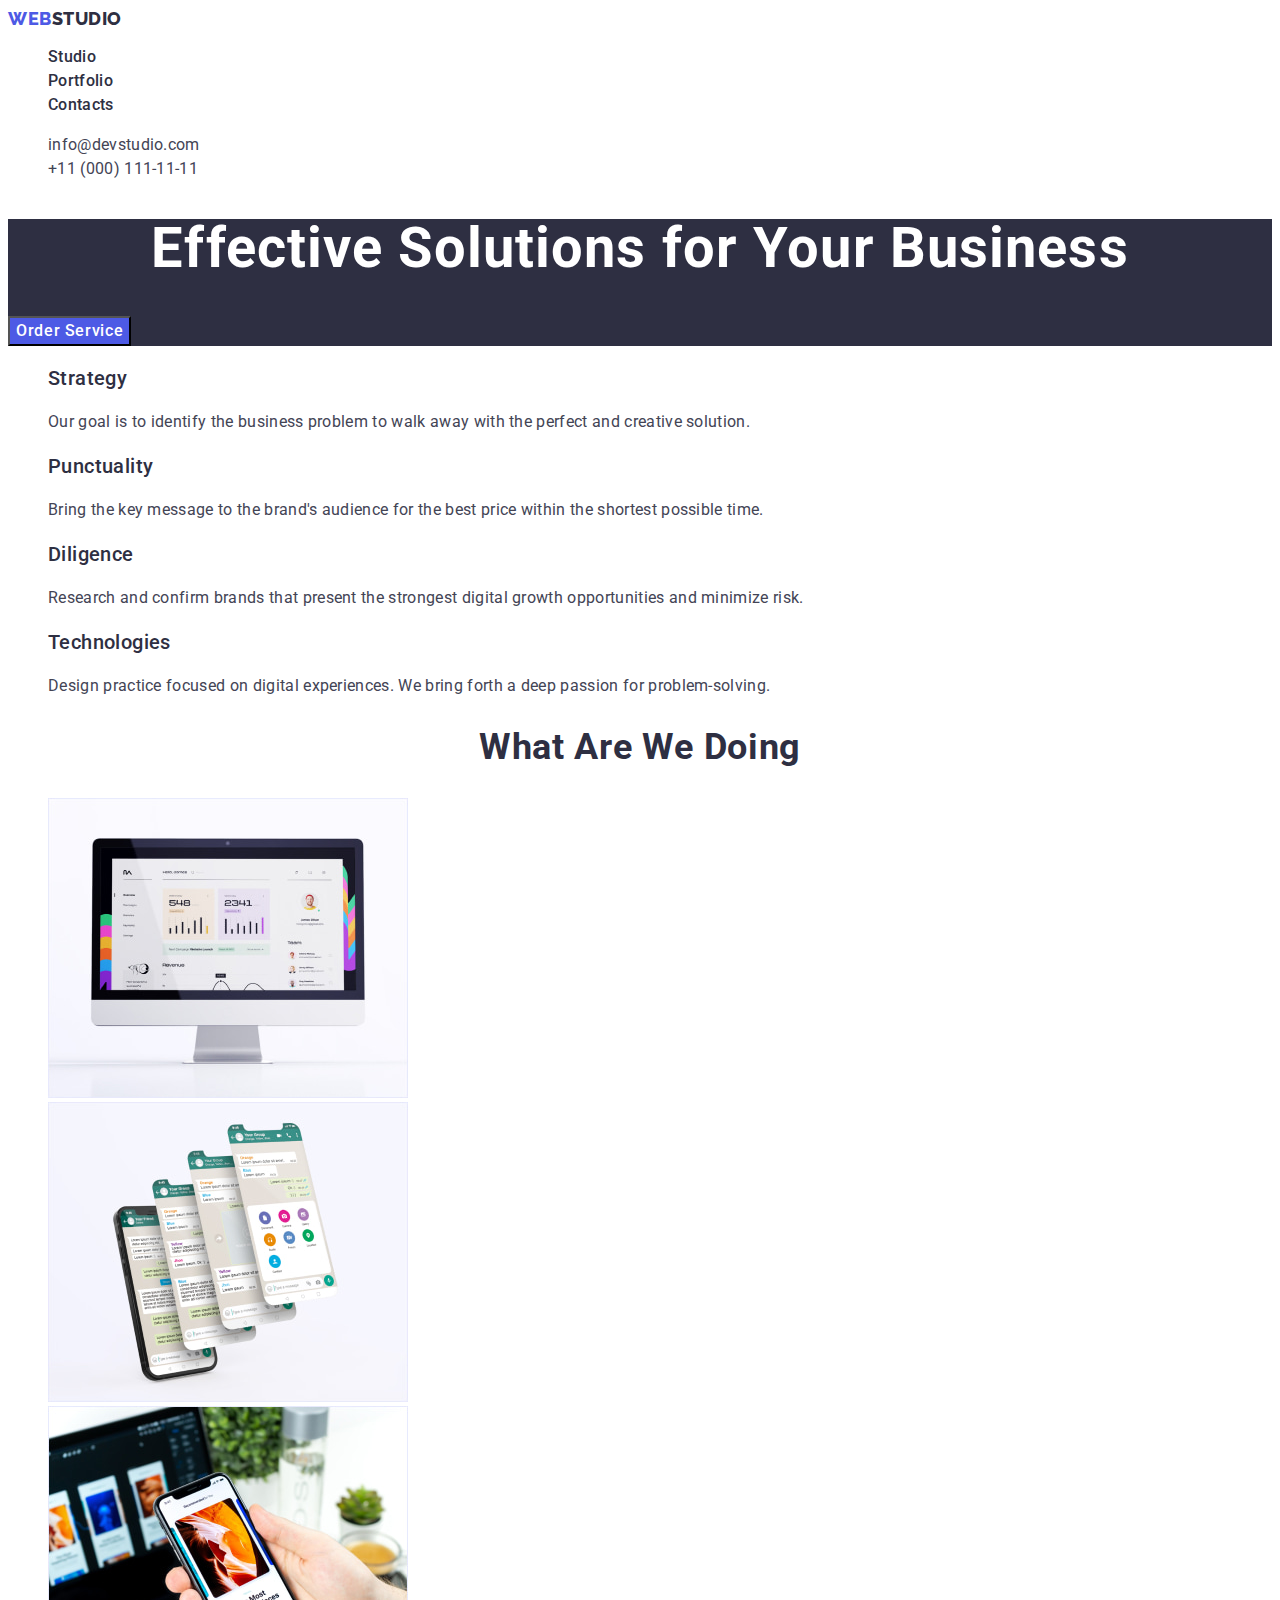
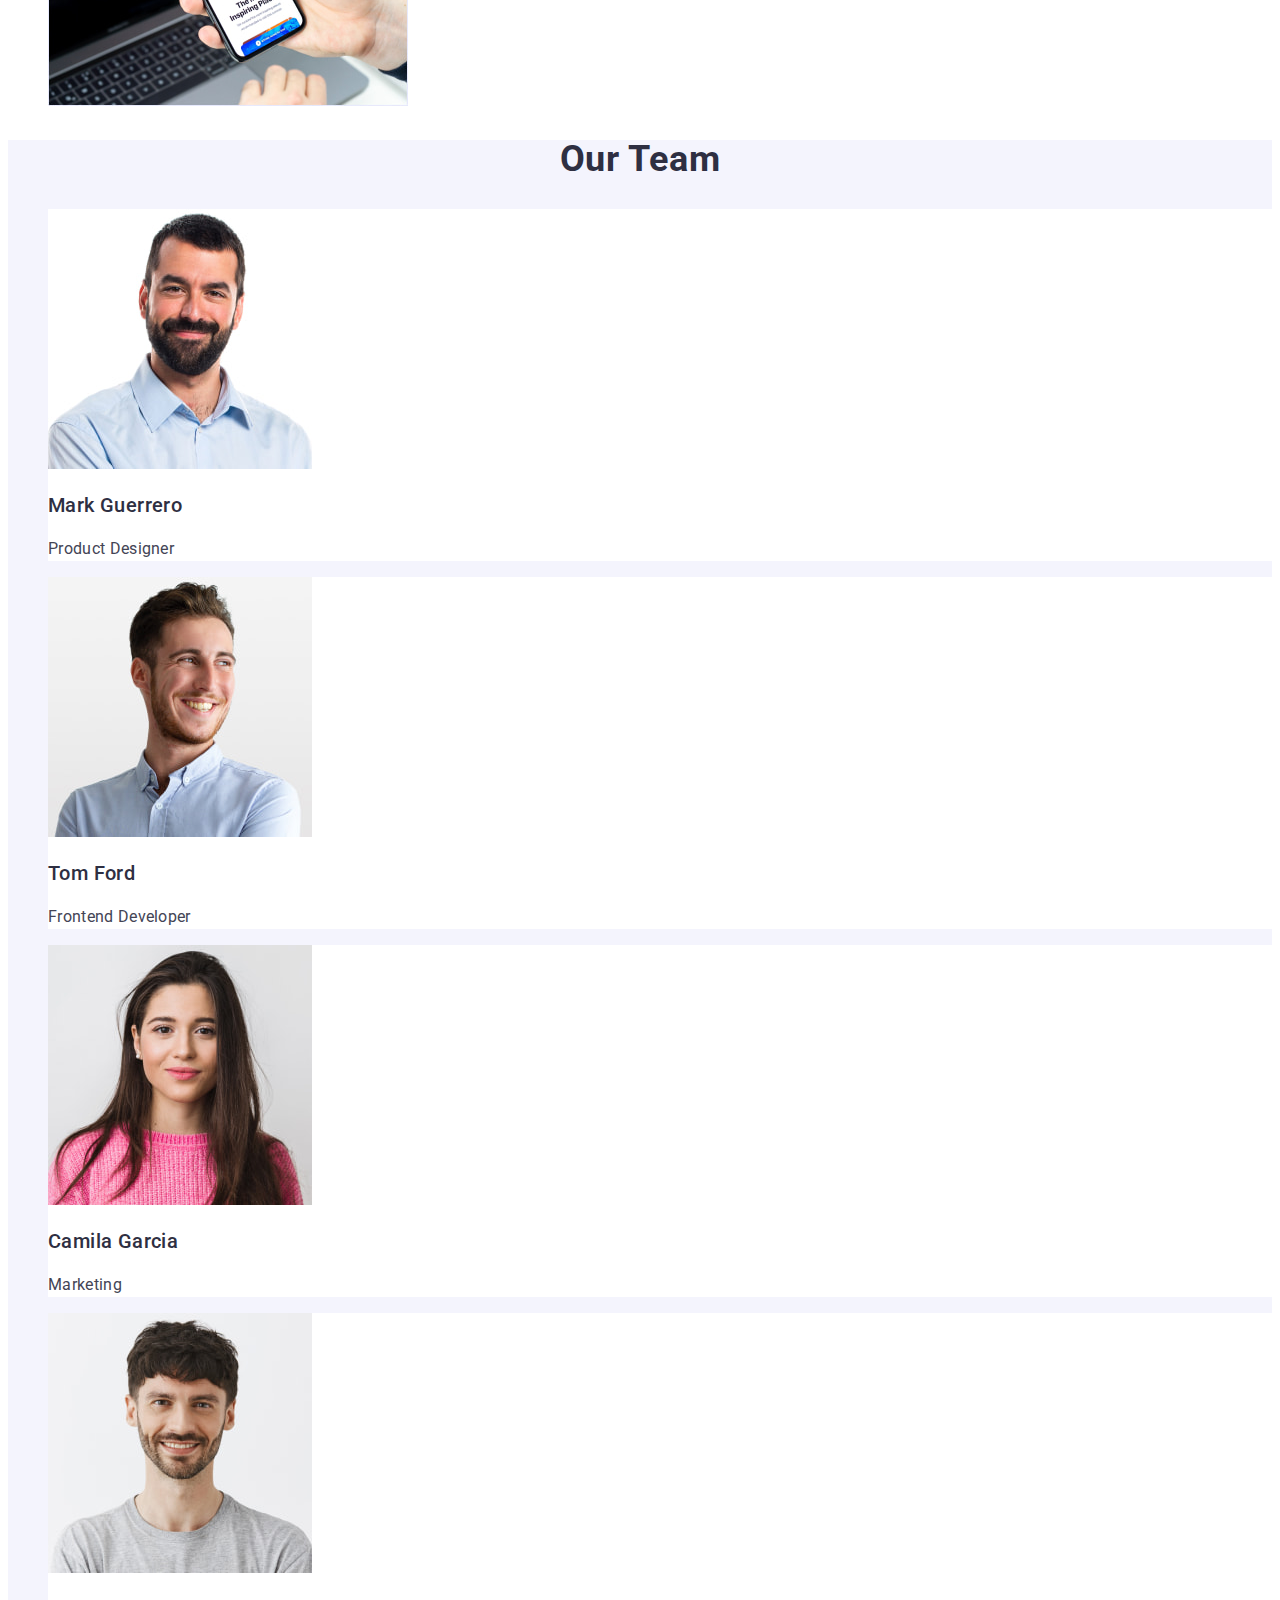
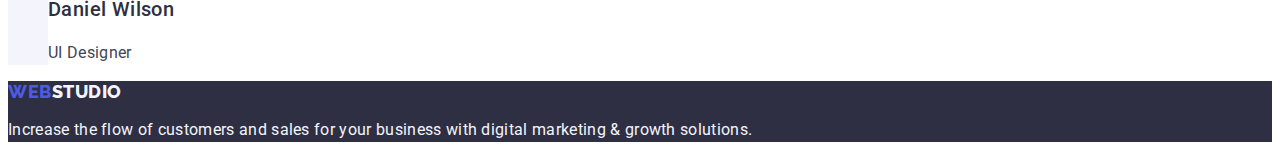
<file: index.html>
<!DOCTYPE html>
<html lang="en">
<head>
    <meta charset="UTF-8">
    <meta name="viewport" content="width=device-width, initial-scale=1.0">
    <title>Document</title>
    <link rel="preconnect" href="https://fonts.googleapis.com">
    <link rel="preconnect" href="https://fonts.gstatic.com" crossorigin>
    <link href="https://fonts.googleapis.com/css2?family=Raleway:wght@800&family=Roboto:wght@400;500;700;900&display=swap" rel="stylesheet">
    <link rel="stylesheet" href="./css/styles.css" />
</head>
<body>
    <header>
       <nav>
        <a href="./index.html" class="logo link">Web<span class="studio-h">Studio</span></a>
        <ul class="list">
            <li>
                <a href="./index.html" class="nav link">Studio</a>
            </li>
            <li>
                <a href="./portfolio.html" class="nav link">Portfolio </a>
            </li>
            <li>
                <a href="" class="nav link">Contacts</a>
           </li>
        </ul>

       </nav>
       <address class="contacts">
           <ul class="list">
            <li>
                <a href="mailto:info@devstudio.com" class="mailph link">info@devstudio.com</a>
            </li>
            <li>
                <a href="tel:+110001111111" class="mailph link">+11 (000) 111-11-11</a>
            </li>
           </ul>
       </address>
        
    </header>

    <main>
<!--Hero image-->
<section class="hero">
    <h1 class="mhead">Effective Solutions
        for Your Business
    </h1>
    <button type="button" class="btnservice">Order Service</button>
</section>
 <!--Features-->
<section class="features">
    <h2 hidden>Features</h2>
    <ul class="list">
        <li>
            <h3 class="features-h">Strategy</h3>
            <p class="features-text">Our goal is to identify the business
                problem to walk away with the perfect and creative solution. </p>
        </li>
        <li>
            <h3 class="features-h">Punctuality</h3>
            <p class="features-text">Bring the key message to the brand's audience for the best price within the shortest possible time.</p>
        </li>
        <li>
            <h3 class="features-h">Diligence</h3>
            <p class="features-text">Research and confirm brands that present the strongest digital growth opportunities and minimize risk.</p>
        </li>
        <li>
            <h3 class="features-h">Technologies</h3>
            <p class="features-text">Design practice focused on digital experiences. We bring forth a deep passion for problem-solving.</p>
        </li>
    </ul>
</section>
 <!--Our line-->
<section class="rect">
    <h2 class="rect-h">What are we doing</h2>
    <ul class="list">
        <li><img src="./images/rectangle71(1).jpg" alt="Website" width="360" height="300"></li>
        <li><img src="./images/rectangle71(2).jpg" alt="Phone app" width="360" height="300"></li>
        <li><img src="./images/rectangle71(3).jpg" alt="Phone version" width="360" height="300"></li>
    </ul>
</section>
 <!--Our team-->
<section class="team">
    <h2 class="rect-h">Our Team</h2>
    <ul class="list">
        <li class="li-team">
            <img src="./images/img1.jpg" alt="Product Designer" width="264" height="260">
            <h3 class="features-h">Mark Guerrero</h3>
            <p class="features-text">Product Designer</p>
        </li>
        <li class="li-team">
            <img src="./images/img2.jpg" alt="Frontend Developer" width="264" height="260">
            <h3 class="features-h">Tom Ford</h3>
            <p class="features-text">Frontend Developer</p>
        </li>
        <li class="li-team">
            <img src="./images/img3.jpg" alt="Marketing" width="264" height="260">
            <h3 class="features-h">Camila Garcia</h3>
            <p class="features-text">Marketing</p>
        </li>
        <li class="li-team">
            <img src="./images/img4.jpg" alt="UI Designer" width="264" height="260">
            <h3 class="features-h">Daniel Wilson</h3>
            <p class="features-text">UI Designer</p>
        </li>
    </ul>
</section>
    </main>
    <footer class="footer">
        <a href="./index.html" class="logo link">Web<span class="studio-f">Studio</span></a>
        <p class="footer-text">Increase the flow of customers and sales for your business with digital marketing & growth solutions.</p>
    </footer>
</body>
</html>
</file>
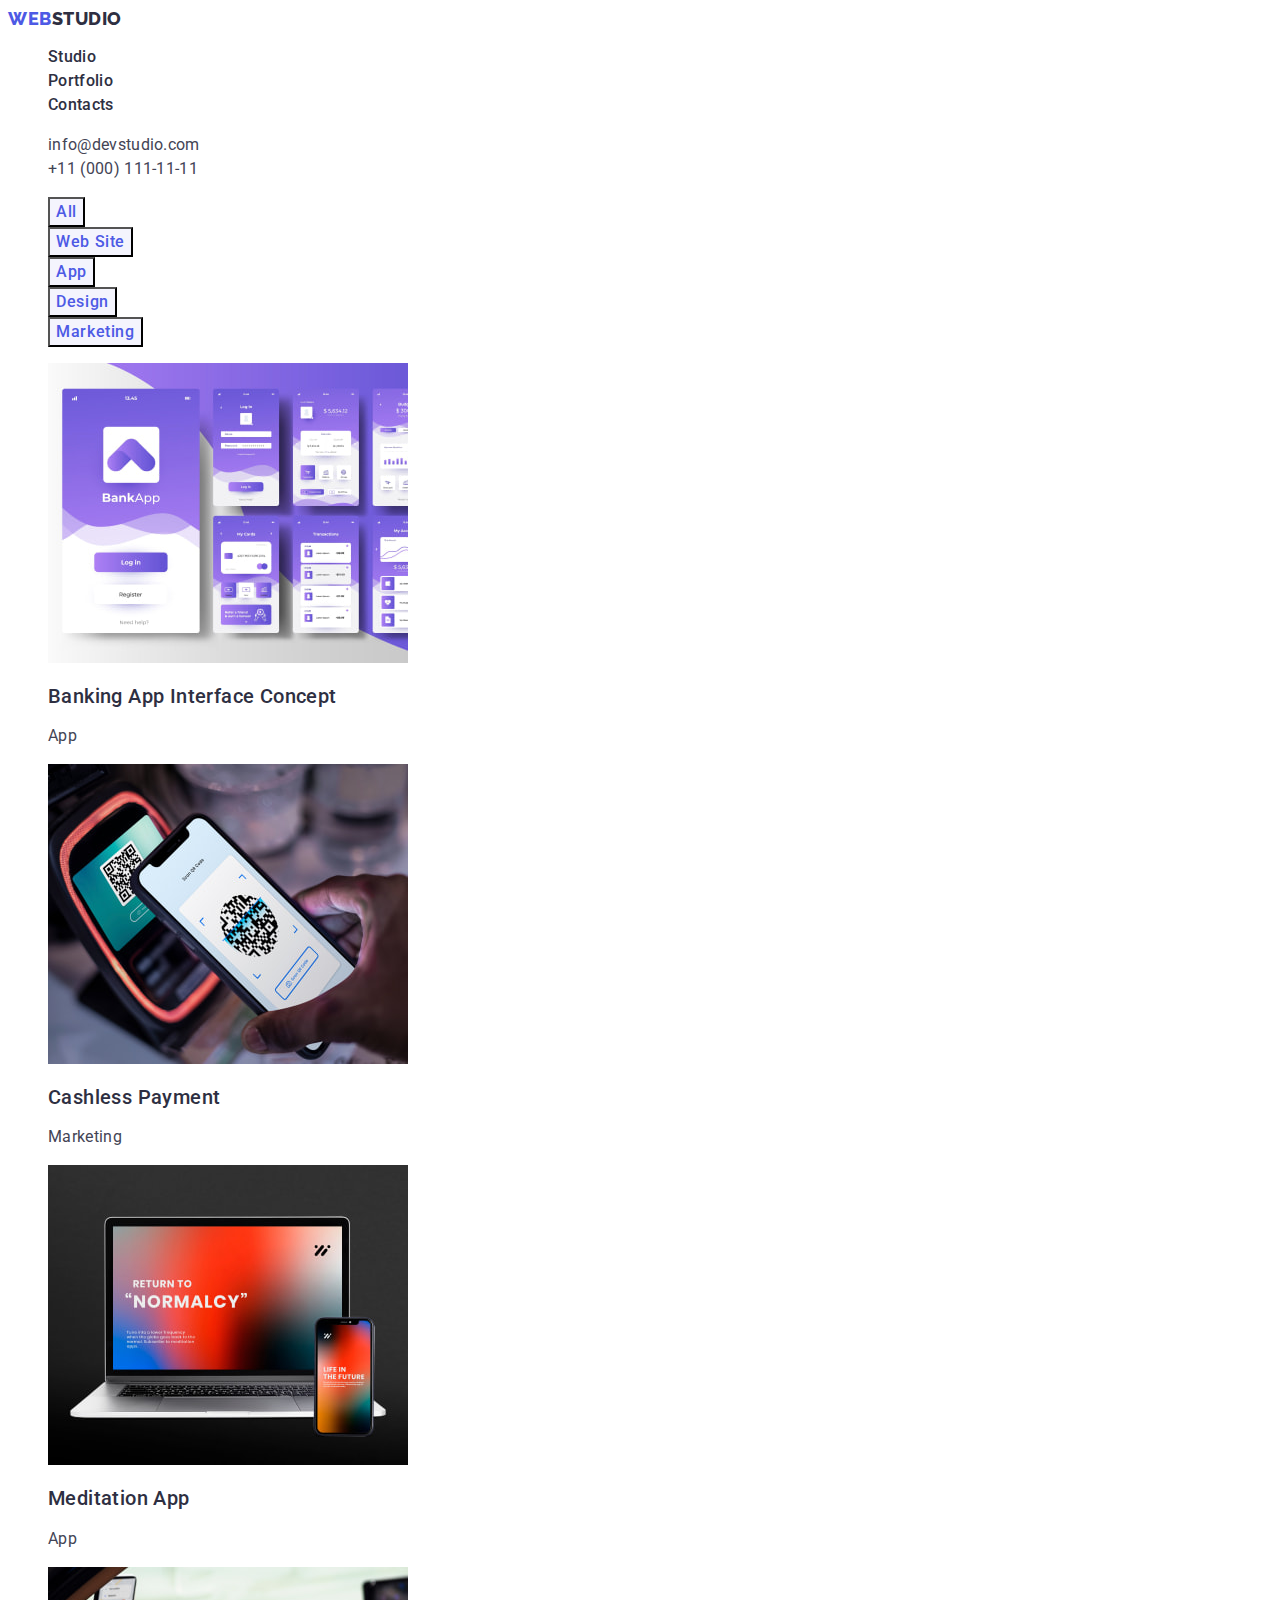
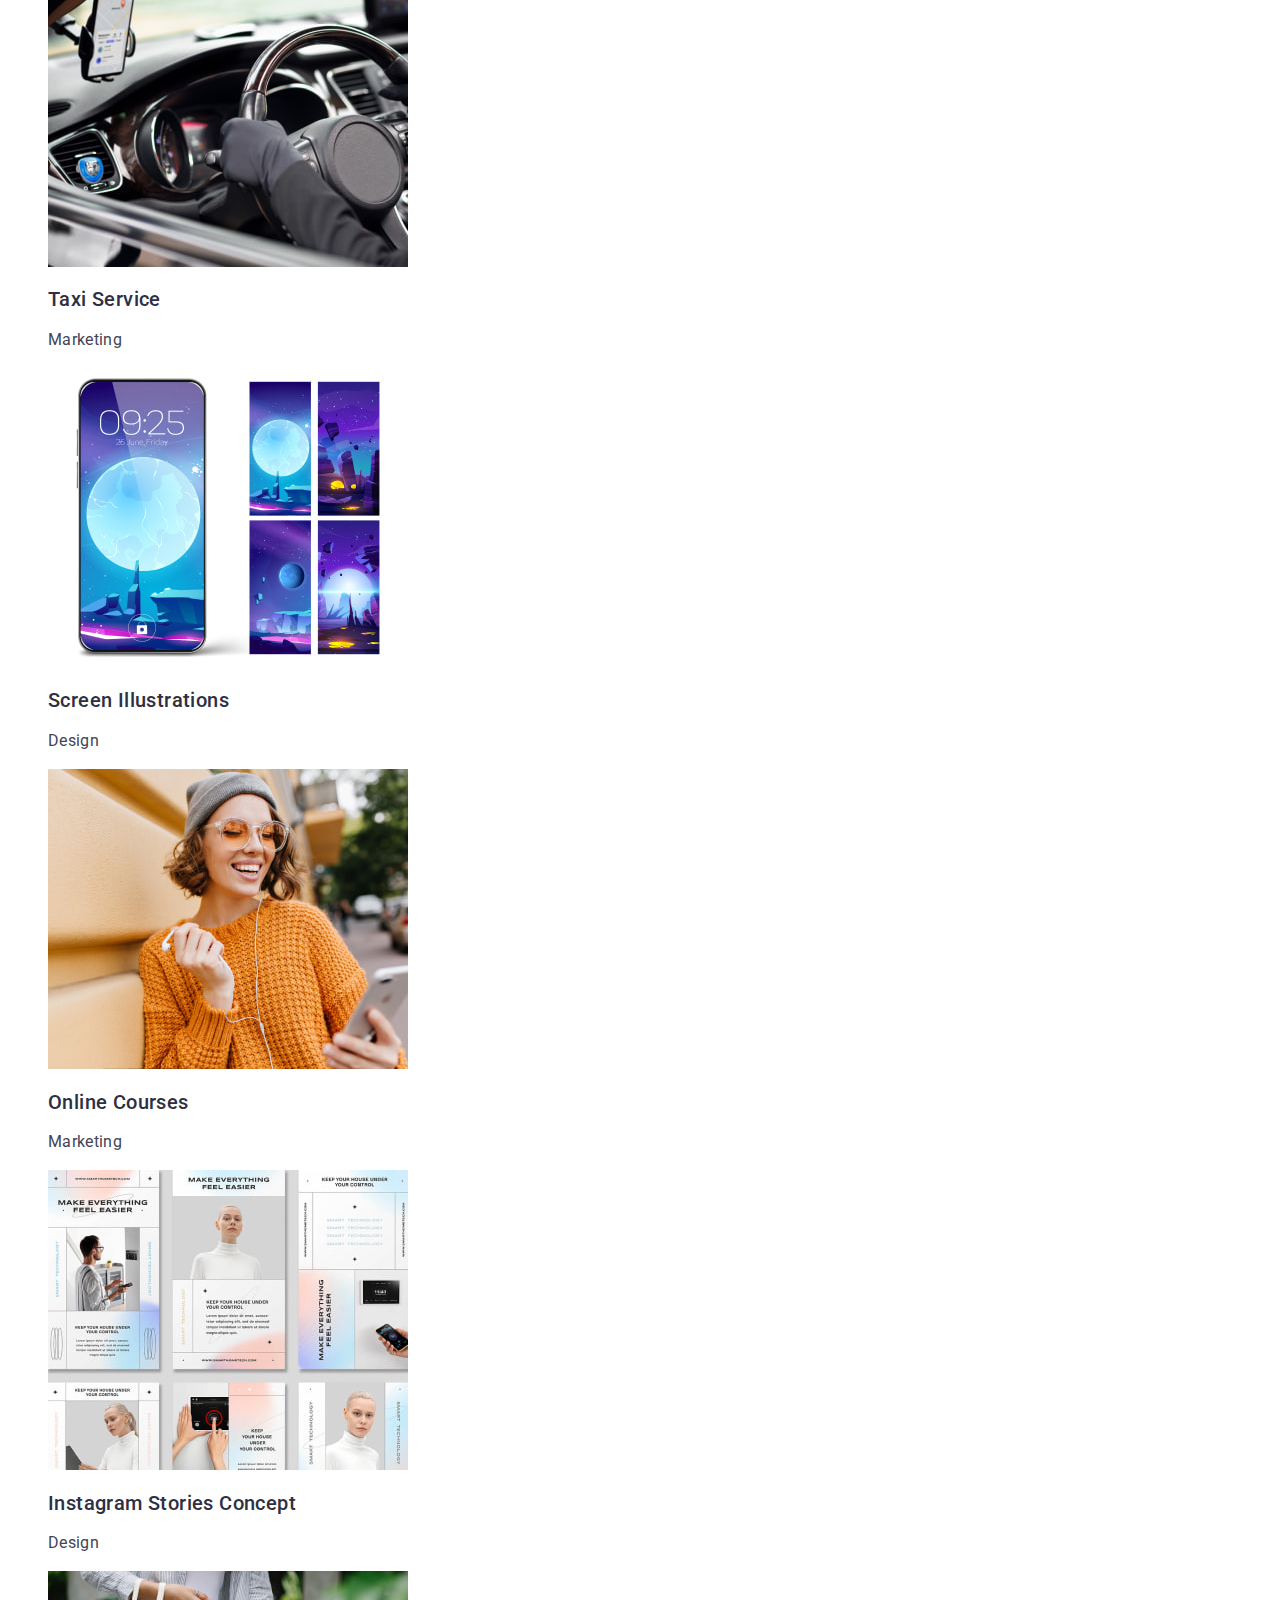
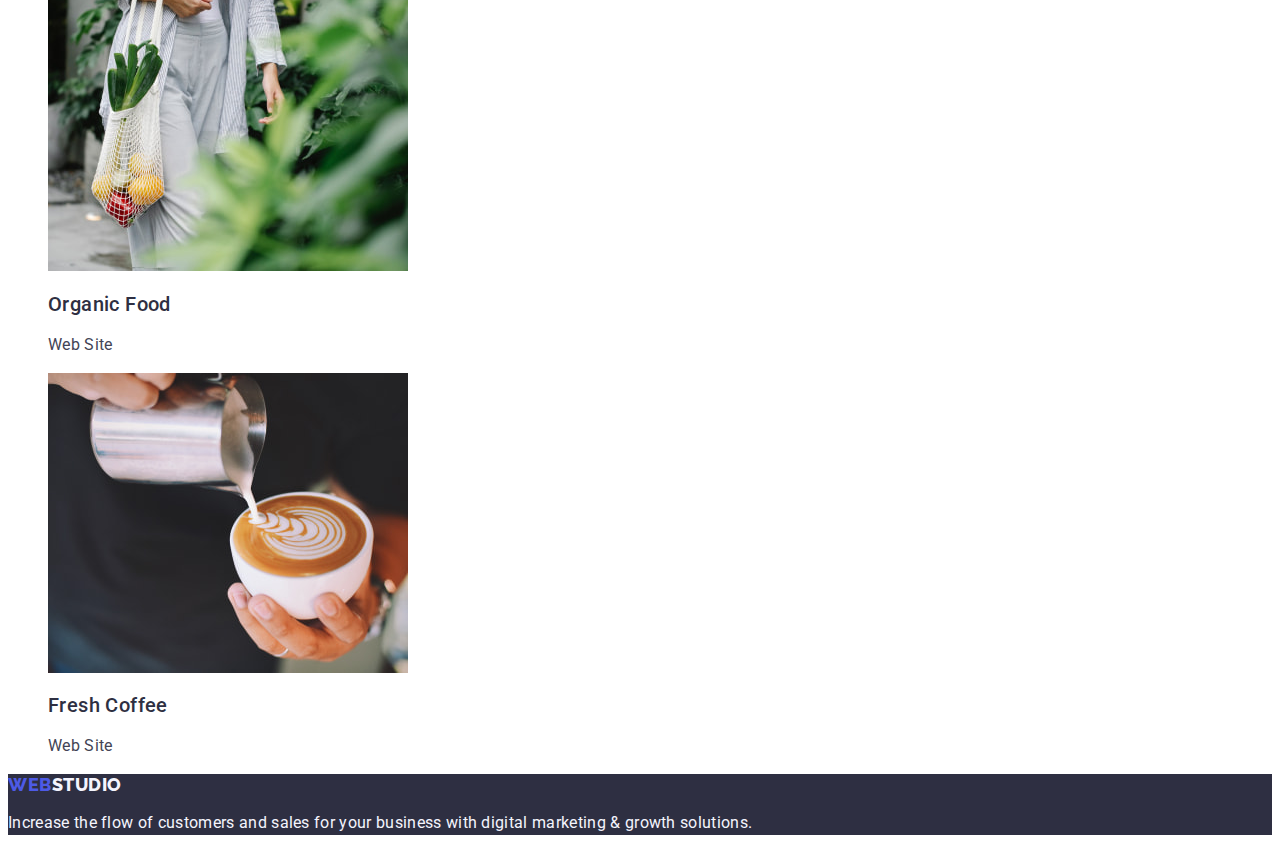
<file: portfolio.html>
<!DOCTYPE html>
<html lang="en">
<head>
    <meta charset="UTF-8">
    <meta name="viewport" content="width=device-width, initial-scale=1.0">
    <title>Document</title>
    <link rel="preconnect" href="https://fonts.googleapis.com">
    <link rel="preconnect" href="https://fonts.gstatic.com" crossorigin>
    <link href="https://fonts.googleapis.com/css2?family=Raleway:wght@800&family=Roboto:wght@400;500;700;900&display=swap" rel="stylesheet">
    <link rel="stylesheet" href="./css/styles.css" />
</head>
<body>
    <header>
        <nav>
            <a href="./index.html" class="logo link">Web<span class="studio-h">Studio</span></a>
            <ul class="list">
                <li>
                    <a href="./index.html" class="nav link">Studio</a>
                </li>
                <li>
                    <a href="./portfolio.html" class="nav link">Portfolio </a>
                </li>
                <li>
                    <a href="" class="nav link">Contacts</a>
               </li>
            </ul>
    
           </nav>
           <address class="contacts">
               <ul class="list">
                <li>
                    <a href="mailto:info@devstudio.com" class="mailph link">info@devstudio.com</a>
                </li>
                <li>
                    <a href="tel:+110001111111" class="mailph link">+11 (000) 111-11-11</a>
                </li>
               </ul>
           </address>
            
     </header>

<main>
    <!--Buttons-->
    <section>
        <h1 hidden>Our Opportunities</h1>
        <ul class="list">
            <li><button type="button" class="btn-portfolio">All</button></li>
            <li><button type="button" class="btn-portfolio">Web Site</button></li>
            <li><button type="button" class="btn-portfolio">App</button></li>
            <li><button type="button" class="btn-portfolio">Design</button></li>
            <li><button type="button" class="btn-portfolio">Marketing</button></li>
        </ul>
   

    <!--Project Cards-->
        <ul class="list">
            <li>
                <a href="" class="link">
                    <img src="./images/projectcard1.jpg" alt="Banking App" width="360" height="300">
                    <h2 class="features-h">Banking App Interface Concept</h2>
                    <p class="features-text">App</p>
                </a>
            </li>
            <li>
                <a href="" class="link">
                    <img src="./images/projectcard2.jpg" alt="Cashless Terminal" width="360" height="300">
                    <h2 class="features-h">Cashless Payment</h2>
                    <p class="features-text">Marketing</p>
                </a>
            </li>
            <li>
                <a href="" class="link">
                    <img src="./images/projectcard3.jpg" alt="App To Relax" width="360" height="300">
                    <h2 class="features-h">Meditation App</h2>
                    <p class="features-text">App</p>
                </a>
            </li>
            <li>
                <a href="" class="link">
                    <img src="./images/projectcard4.jpg" alt="Driver" width="360" height="300">
                    <h2 class="features-h">Taxi Service</h2>
                    <p class="features-text">Marketing</p>
                </a>
            </li>
            <li>
                <a href="" class="link">
                    <img src="./images/projectcard5.jpg" alt="Mobile Design" width="360" height="300">
                    <h2 class="features-h">Screen Illustrations</h2>
                    <p class="features-text">Design</p>
                </a>
            </li>
            <li>
                <a href="" class="link">
                    <img src="./images/projectcard6.jpg" alt="Girl With Phone" width="360" height="300">
                    <h2 class="features-h">Online Courses</h2>
                    <p class="features-text">Marketing</p>
                </a>
            </li>
            <li>
                <a href="" class="link">
                    <img src="./images/projectcard7.jpg" alt="Design Instagram Stories" width="360" height="300">
                    <h2 class="features-h">Instagram Stories Concept</h2>
                    <p class="features-text">Design</p>
                </a>
            </li>
            <li>
                <a href="" class="link">
                    <img src="./images/projectcard8.jpg" alt="Fresh Fruits" width="360" height="300">
                    <h2 class="features-h">Organic Food</h2>
                    <p class="features-text">Web Site</p>
                </a>
            </li>
            <li>
                <a href="" class="link">
                    <img src="./images/projectcard9.jpg" alt="Cappuccino" width="360" height="300">
                    <h2 class="features-h">Fresh Coffee</h2>
                    <p class="features-text">Web Site</p>
                </a>
            </li>
        </ul>
    </section>
</main>


<footer class="footer">
    <a href="./index.html" class="logo link">Web<span class="studio-f">Studio</span></a>
    <p class="footer-text">Increase the flow of customers and sales for your business with digital marketing & growth solutions.</p>
</footer>
</body>
</html>
</file>
<file: css/styles.css>
:root{
    --iris: #4D5AE5;
    --ocean: #404BBF;
    --navyblue: #2E2F42;
    --green: #31D0AA;
    --slate: #434455;
    --lightslate: #8E8F99;
    --cornflower: #E7E9FC;
    --cloud: #F4F4FD;
    --navybluemodal: #2E2F42;
    --gray: #2E2F42;
    --white: #FFFFFF;
    --dairy: #FCFCFC;

}
body{
    font-family: 'Roboto', sans-serif;
    color: var(--slate);
    background-color: var(--white);
}
ul{
    list-style-type: none;
}
a{
    text-decoration: none;
}
.logo{
    font-family: 'Raleway', sans-serif;
    font-weight: 800;
    font-size: 18px;
    line-height: 1.17;
    letter-spacing: 0.03em;
    text-transform: uppercase;
    color: var(--iris);

}
.link{
    text-decoration: none;
}
.studio-h{
    color: var(--navyblue);
}
.list{
    list-style: none;
}
.nav{
    font-weight: 500;
    font-size: 16px;
    line-height: 1.5;
    letter-spacing: 0.02em;
    color: var(--navyblue);
}
.nav:hover,
.nav:focus,
.mailph:hover,
.mailph:focus{
    color: var(--ocean);
}
.contacts{
    font-style: normal;
}
.mailph{
    line-height: 1.5;
    letter-spacing: 0.02em;
    color: var(--slate);
}
.hero{
    background-color: var(--navyblue);
}
.mhead{
    font-size: 56px;
    line-height: 1.07;
    text-align: center;
    letter-spacing: 0.02em;
    color: var(--white);
}
.btnservice{
    background-color: var(--iris);
    font-family: 'Roboto', sans-serif;
    font-weight: 500;
    font-size: 16px;
    line-height: 1.5;
    letter-spacing: 0.04em;
    color: var(--white);
    cursor: pointer;
}
.btnservice:hover,
.btnservice:focus{
    background-color: var(--ocean);
}
.features-h{
    font-weight: 500;
    font-size: 20px;
    line-height: 1.2;
    letter-spacing: 0.02em;
    color: var(--navyblue);
}
.features-text{
    font-size: 16px;
    line-height: 1.5;
    letter-spacing: 0.02em;
    color: var(--slate);
}
.rect-h{
    font-size: 36px;
    line-height: 1.11;
    letter-spacing: 0.02em;
    text-align: center;
    text-transform: capitalize;
    color: var(--navyblue);
}
.team{
    background-color: var(--cloud);
}
.li-team{
    background-color: var(--white);
}
.footer{
    background-color: var(--navyblue);
}
.studio-f{
    color: var(--cloud);
}
.footer-text{
    line-height: 1.5;
    letter-spacing: 0.02em;
    color: var(--cloud);
}
.btn-portfolio{
    font-family: "Roboto", sans-serif;
    font-weight: 500;
    font-size: 16px;
    line-height: 1.5;
    letter-spacing: 0.04em;
    color: var(--iris);
    background-color: var(--cloud);
    cursor: pointer;
}
.btn-portfolio:hover,
.btn-portfolio:focus{
    color: var(--white);
    background-color: var(--ocean);
}
</file>
